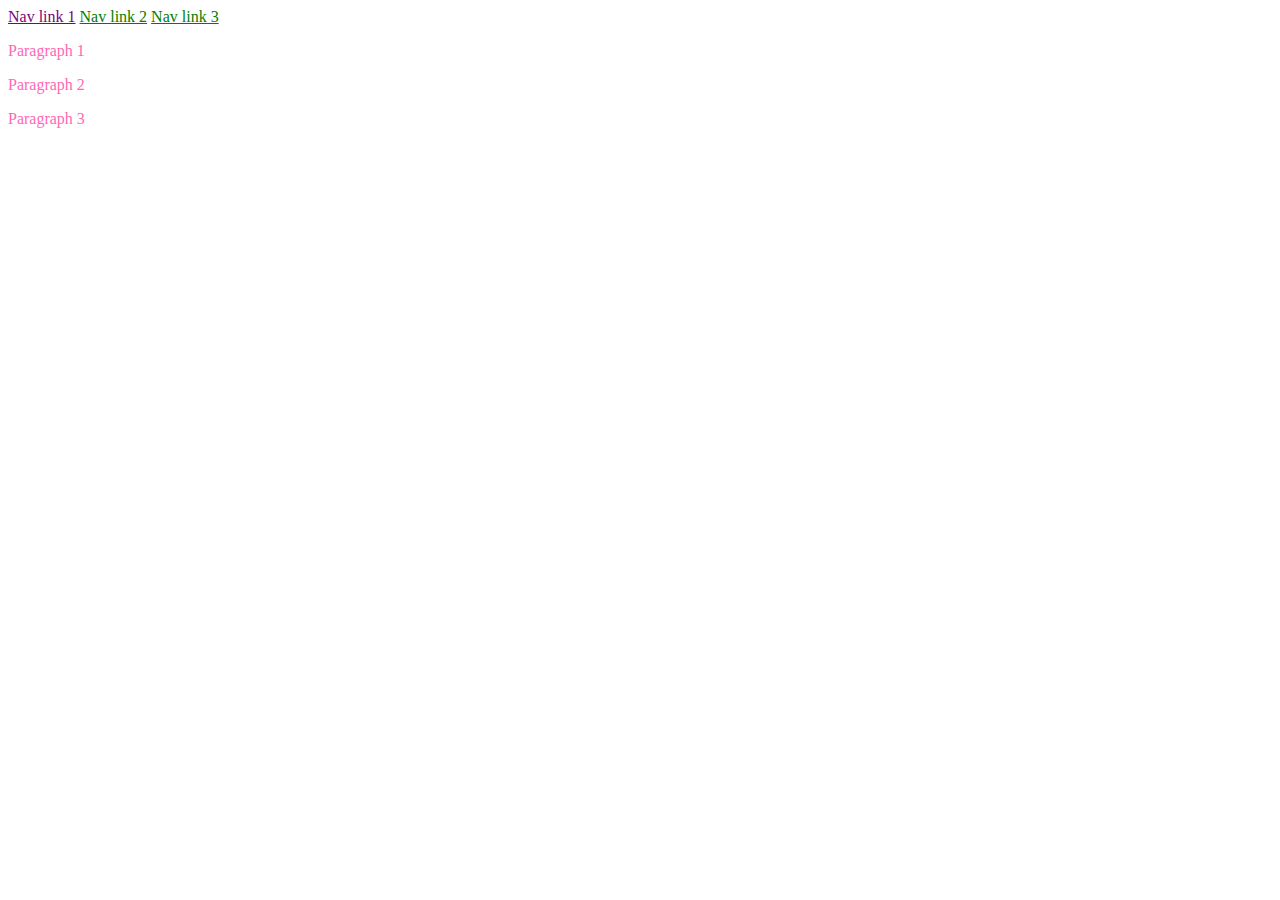
<file: css-specificity/index.html>
<!doctype html>

<html lang="en">
    <head>
        <meta charset="utf-8">
        <title>CSS Specificity</title>
        <meta name="description" content="CSS Specificity">
        <meta name="author" content="She Codes">
        <link rel="stylesheet" href="styles.css">
    </head>

    <body>

        <header>
            <nav>
                <a class="nav-link" id="link-1" href="#">Nav link 1</a>
                <a class="nav-link" href="#">Nav link 2</a>
                <a class="nav-link" href="#">Nav link 3</a>
            </nav>
        </header>

        <div>
            <p class="paragraph-link" id="paragraph-1">Paragraph 1</p>
            <p class="paragraph-link">Paragraph 2</p>
            <p class="paragraph-link">Paragraph 3</p>
        </div>

    </body>

</html>
</file>
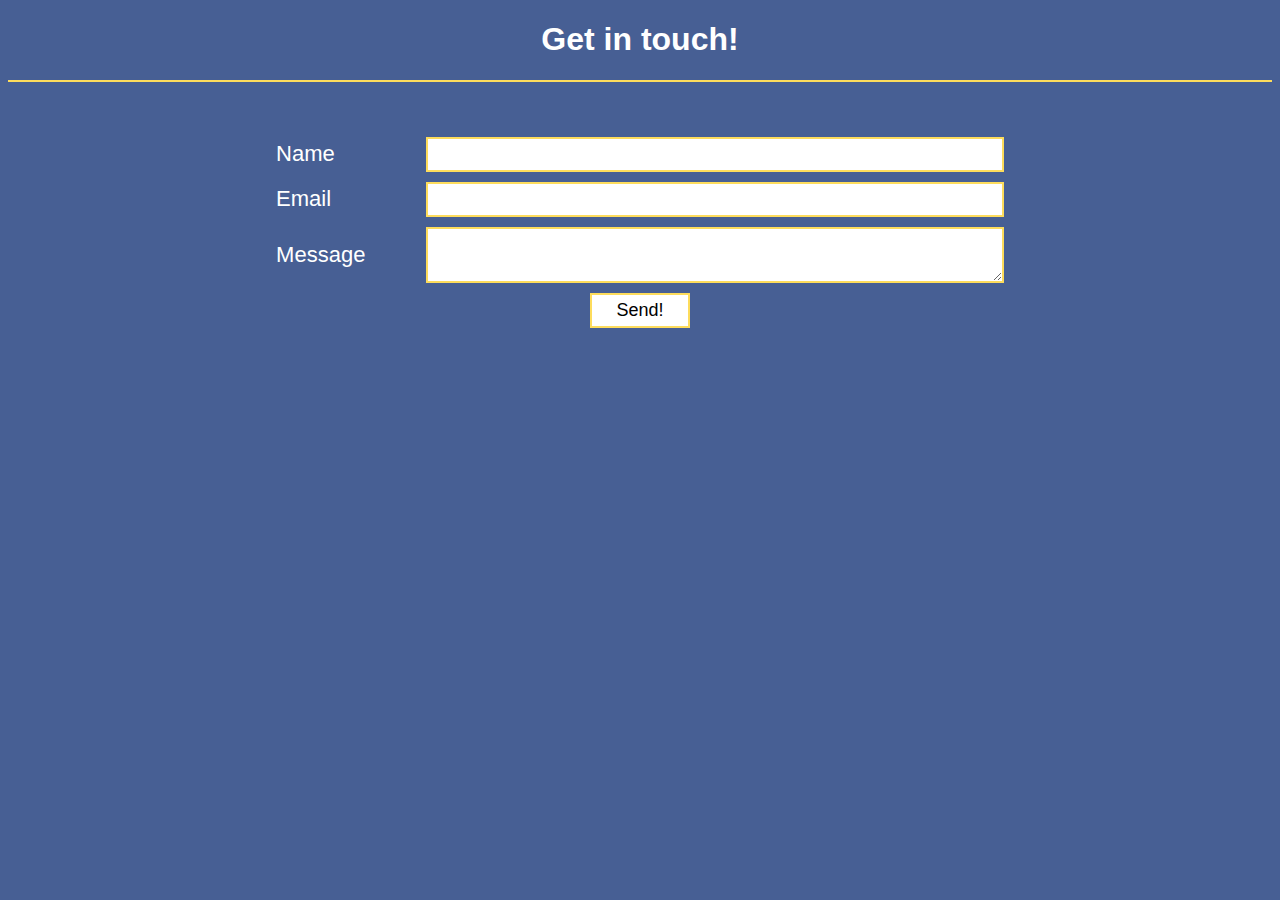
<file: forms-starter/index.html>
<!DOCTYPE html>

<html lang="en">
  <head>
    <meta charset="utf-8" />
    <meta
      name="viewport"
      content="width=device-width, initial-scale=1, shrink-to-fit=no"
    />
    <title>Introduction to Forms</title>
    <link rel="stylesheet" href="styles.css" />
  </head>

  <body>
    <header>
      <h1>Get in touch!</h1>
    </header>

    <form action="https://formspree.io/f/xgedoojd" method="post">
      <div class="form-item">
        <label for="name">Name</label>
        <input type="text" id="name" name="name" />
        <!-- id and for msut always have the same name
        label is good for accessbility to assist with validation -->
      </div>

      <div class="form-item">
        <label for="mail">Email</label>
        <input type="email" id="mail" name="email" />
      </div>

      <div class="form-item">
        <label for="message">Message</label>
        <textarea id="message" name="message"></textarea>
      </div>
      <div class="form-item">
        <button type="submit">Send!</button>
      </div>
    </form>
  </body>
</html>
</file>
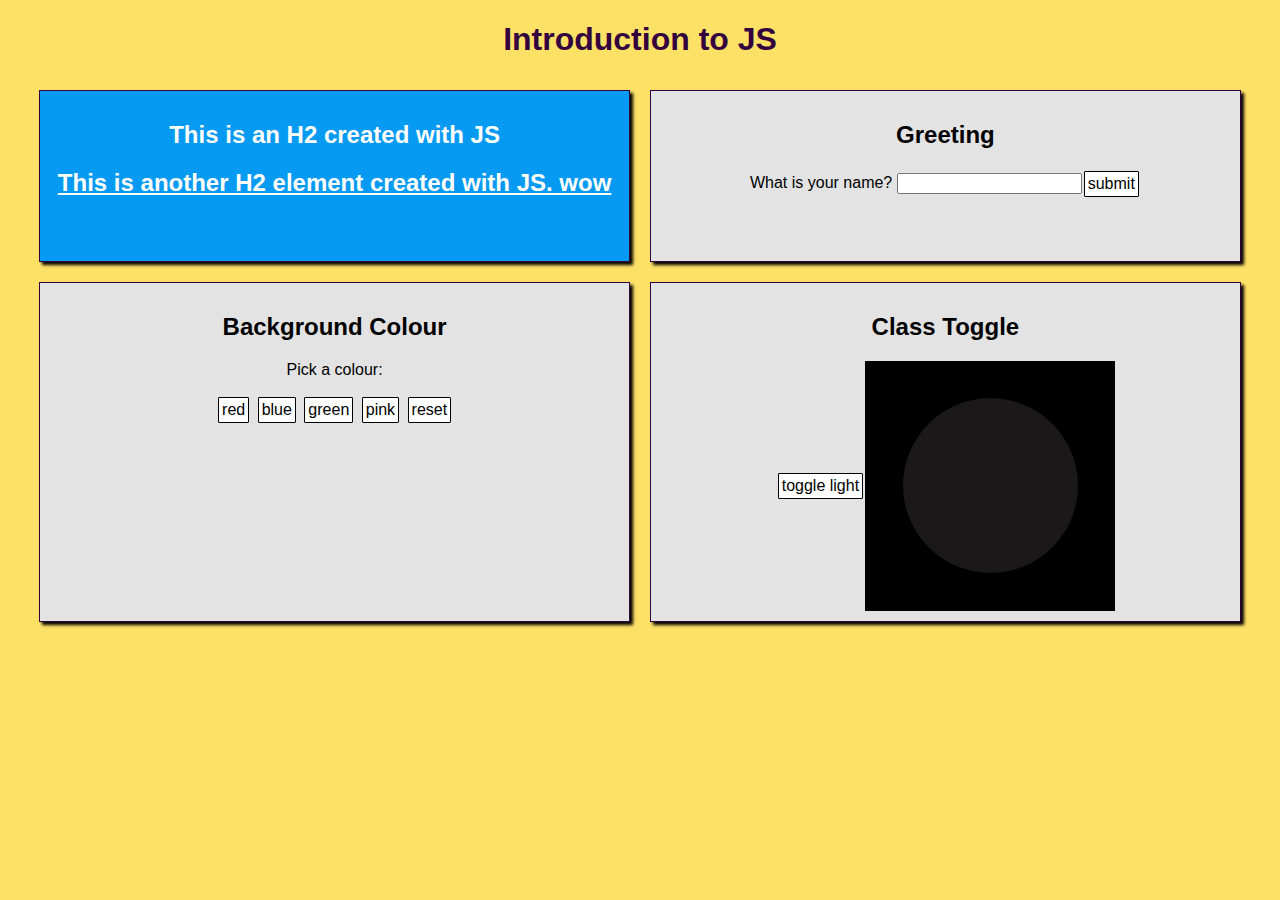
<file: intro-to-js/index.html>
<!DOCTYPE html>
<html lang="en">
  <head>
    <meta charset="utf-8" />
    <title>Introduction to JavaScript</title>
    <meta name="description" content="JavaScript Demo" />
    <meta name="author" content="She Codes" />
    <link rel="stylesheet" href="styles.css" />
  </head>

  <body>
    <header>
      <h1>Introduction to JS</h1>
    </header>

    <div id="wrapper">
      <div id="starter-div" class="component"></div>

      <div id="greeting" class="component">
        <h2>Greeting</h2>
        <form>
          <div class="form-item">
            <label for="name">What is your name?</label>
            <input type="text" id="name" name="name" />
          </div>
          <input type="button" onClick="showName()" value="submit" />
        </form>
        <p id="greeting-text"></p>
      </div>

      <div id="colour" class="component">
        <h2>Background Colour</h2>
        <p>Pick a colour:</p>
        <input type="button" onclick="changeColour('#f74850')" value="red" />
        <input type="button" onclick="changeColour('#00bfff')" value="blue" />
        <input type="button" onclick="changeColour('#32cd32')" value="green" />
        <input type="button" onclick="changeColour('#ff69b4')" value="pink" />
        <input type="button" onclick="resetColour()" value="reset" />
      </div>

      <div id="on-off" class="component">
        <h2>Class Toggle</h2>
        <div id="class-toggle-containter">
          <input
            type="button"
            onclick="toggleLightbulb()"
            value="toggle light"
          />
          <div id="toggle-wrapper">
            <div id="light"></div>
          </div>
        </div>
      </div>
    </div>
  </body>
  <script src="script.js"></script>
</html>
</file>
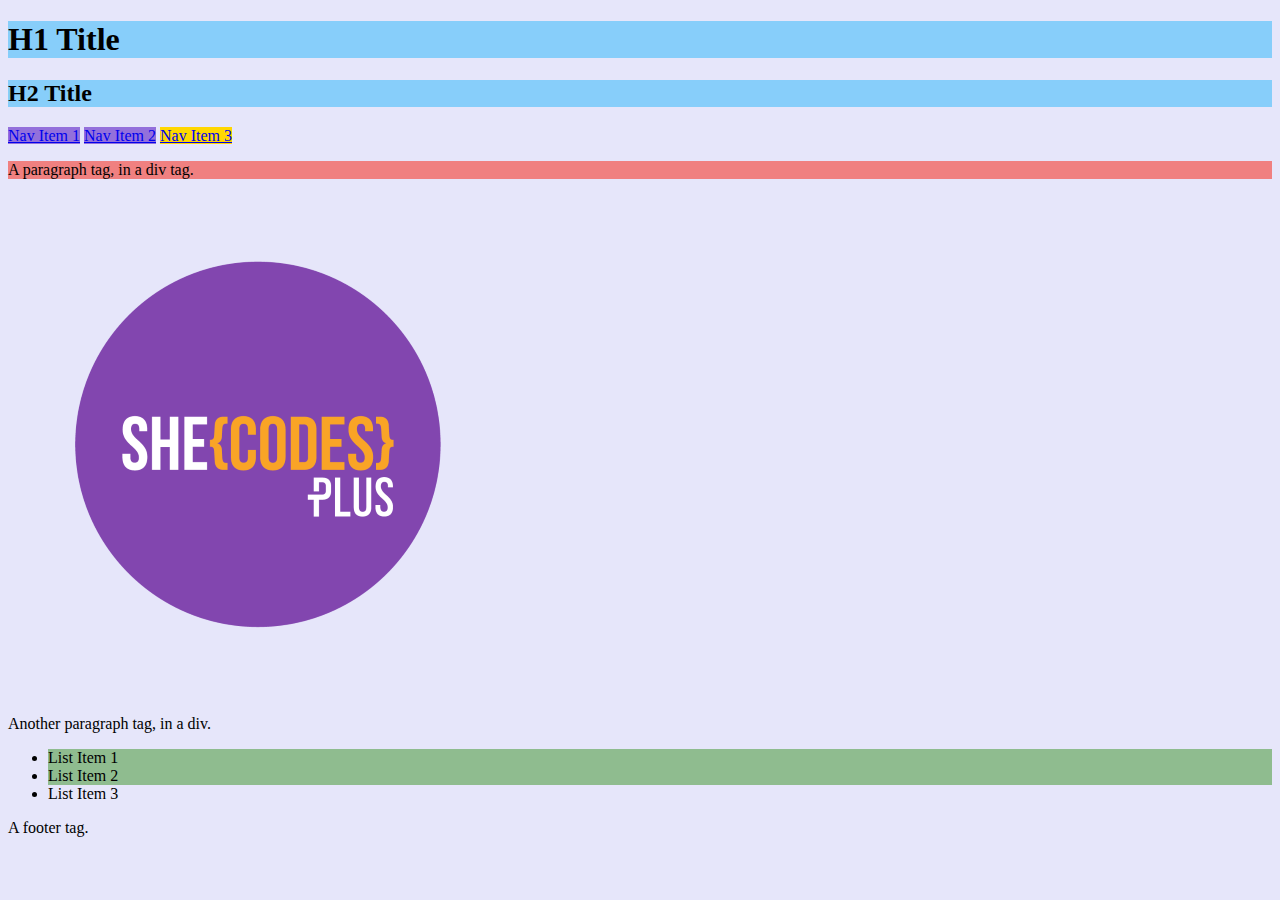
<file: introduction-to-css-selectors/index.html>
<!doctype html>

<html lang="en">
    <head>
        <meta charset="utf-8">
        <title>CSS Selectors</title>
        <meta name="description" content="CSS Selectors Playground">
        <meta name="author" content="She Codes">
        <link rel="stylesheet" href="styles.css">
    </head>
    <body>
        <header>
            <h1 class="main-heading">H1 Title</h1>
            <h2 class="main-heading">H2 Title</h2>
            <nav>
                <a class="nav-item"href="#">Nav Item 1</a>
                <a class="nav-item"href="#">Nav Item 2</a>
                <a class="nav2-item"href="#">Nav Item 3</a>
            </nav>
        </header>
        <div>
            <p id="first-paragraph">A paragraph tag, in a div tag.</p>
            <img src="logo.png" alt="She Codes Logo.">
            <p>Another paragraph tag, in a div.</p>
            <ul>
                <li class="list-item">List Item 1</li>
                <li class="list-item">List Item 2</li>
                <li>List Item 3</li>
            </ul>
        </div>
        <footer>
            A footer tag.
        </footer>
    </body>
</html>
</file>
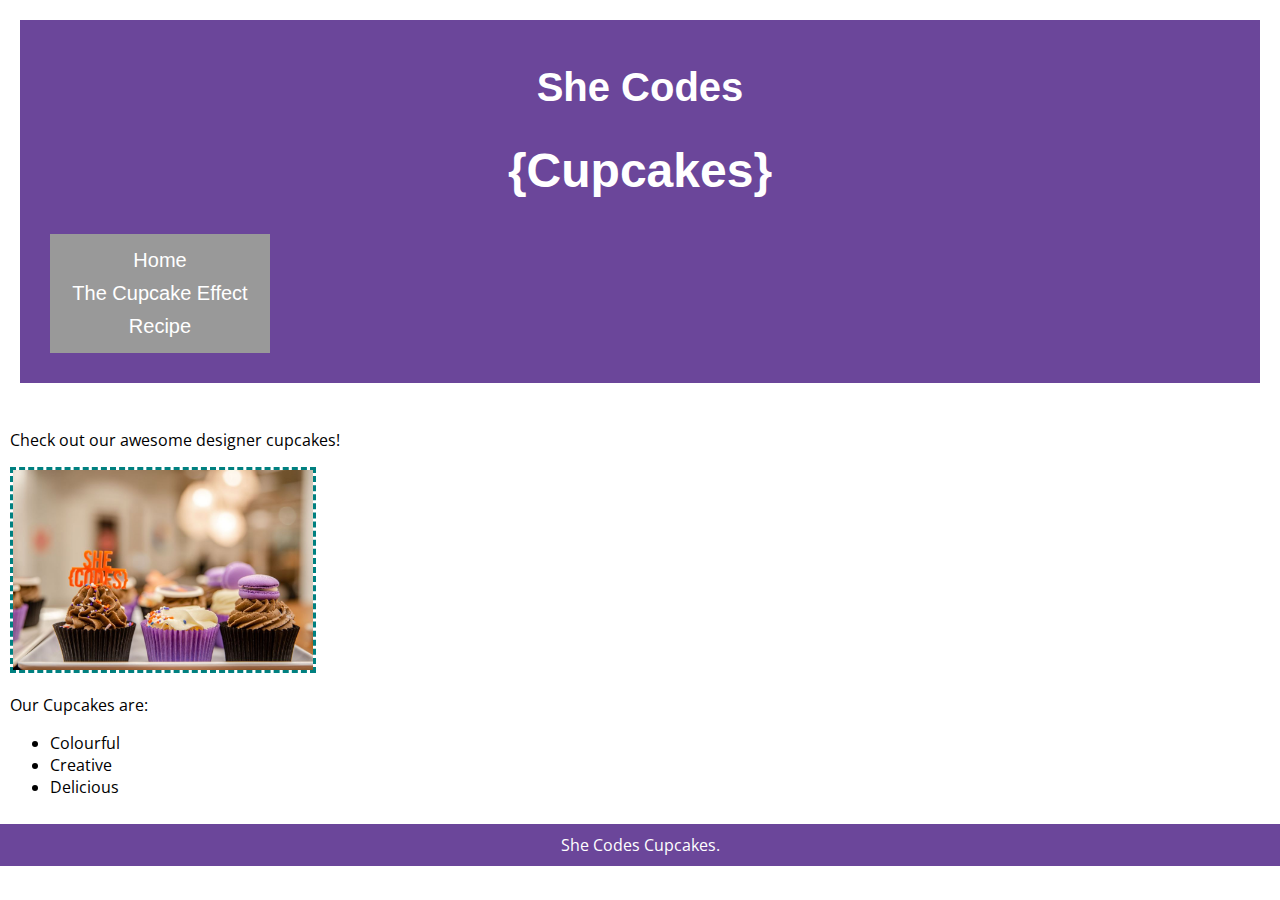
<file: introduction-to-css/index.html>
<!doctype html>

<html lang="en">
    <head>
        <meta charset="utf-8">
        <title>She Codes Cupcakes</title>
        <meta name="description" content="She Codes Cupcakes">
        <meta name="author" content="She Codes">
        <link rel="stylesheet" href="styles.css">
    </head>
    <body>
        <header>
            <h1>She Codes</h1>
            <h2>{Cupcakes}</h2>
            <nav>
                <a href="index.html">Home</a>
                <a href="cupcake-effect.html">The Cupcake Effect</a>
                <a href="recipe.html">Recipe</a>
            </nav>
        </header>
        <div>
            <p>Check out our awesome designer cupcakes!</p>
            <img id="img_home"src="images/cupcake-1.jpg" alt="She Codes Cupcakes.">
            <p>Our Cupcakes are:</p>
            <ul>
                <li>Colourful</li>
                <li>Creative</li>
                <li>Delicious</li>
            </ul>
        </div>
        <footer>
            She Codes Cupcakes.
        </footer>
    </body>
</html>
</file>
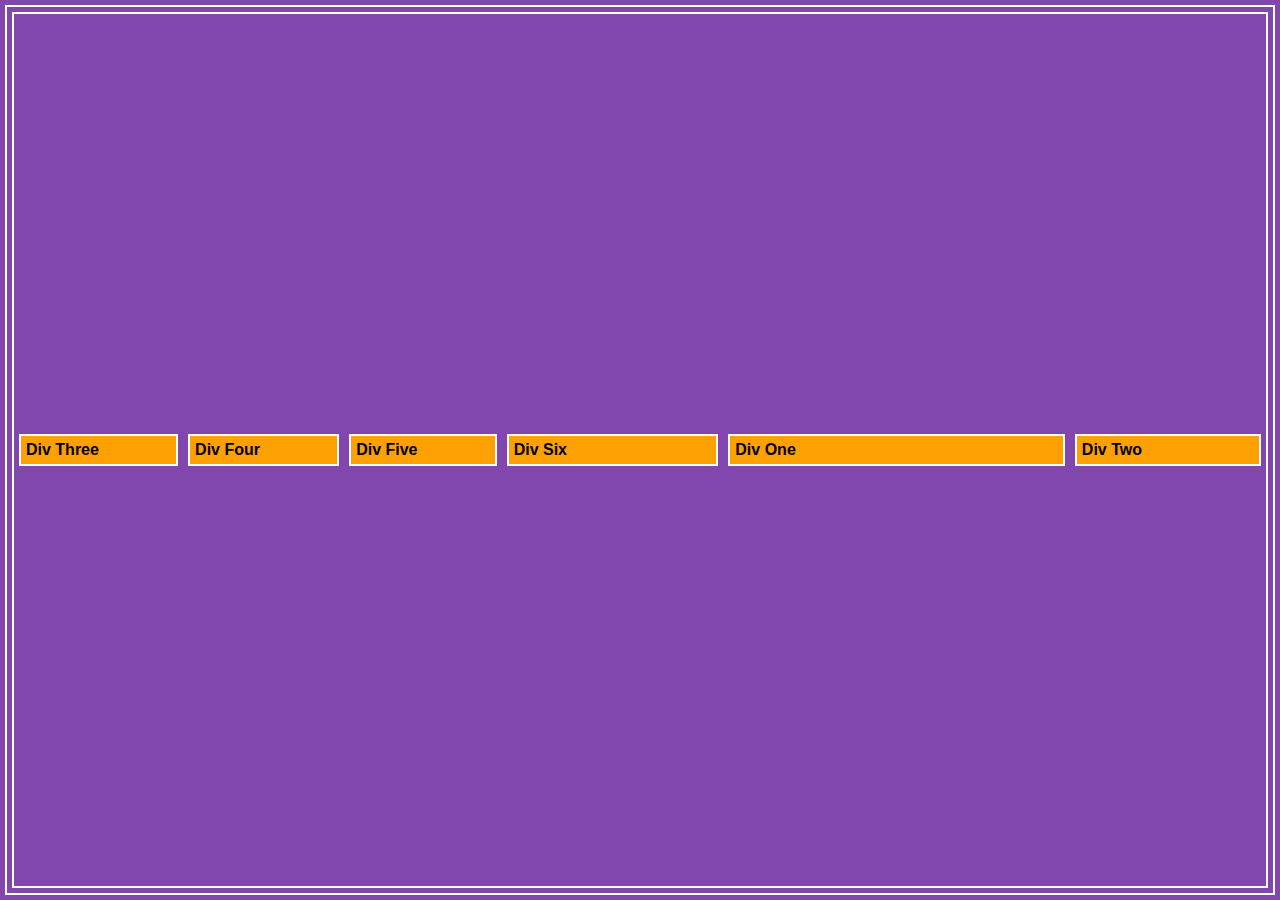
<file: introduction-to-flexbox/index.html>
<!doctype html>

<html lang="en">
    <head>
        <meta charset="utf-8">
        <meta name="viewport" content="width=device-width, initial-scale=1, shrink-to-fit=no">
        <title>Introduction to Flexbox</title>
        <link rel="stylesheet" href="styles.css">
    </head>

    <body>
        <div class="demo-div" id="div-1">Div One</div>
        <div class="demo-div" id="div-2">Div Two</div>
        <div class="demo-div" id="div-3">Div Three</div>
        <div class="demo-div" id="div-4">Div Four</div>
        <div class="demo-div" id="div-5">Div Five</div>
        <div class="demo-div" id="div-6">Div Six</div>
    </body>
</html>
</file>
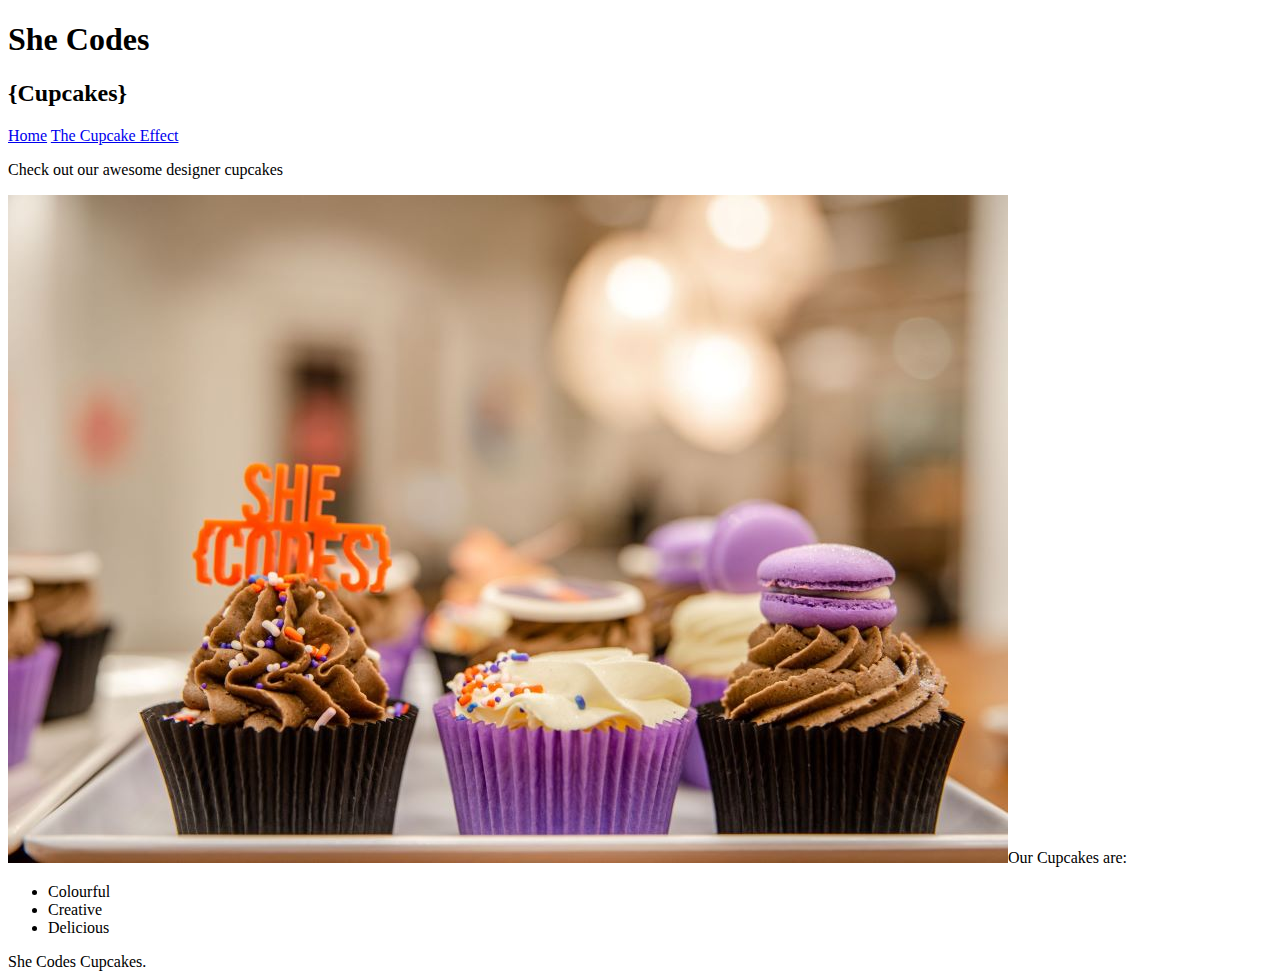
<file: introduction-to-html/index.html>
<!doctype html>
<html lang="en">
    <head>
        <meta charaset="uft-8">
        <title>She Codes Cupcakes</title>
        <meta name="description" content="She Codes Cupcakes">
        <meta name="author" content="she Codes">
        <!-- <link rel="stylesheet" href="styles.css"> -->
    </head>

    <body>
        <!-- This is my body -->
        <header>
            <!-- headers/titles  -->
            <h1>She Codes</h1>
            <h2>{Cupcakes}</h2>
            <nav>
                <!-- links -->
                <a href="index.html">Home</a>
                <a href="cupcake-effect.html">The Cupcake Effect</a>
            </nav>
        </header>
<!-- div is a container that holds contents which can be used elsewhere -->
<!-- used to style multiple things in one big group -->
        <div> 
           <!-- adding words  -->
           <p>Check out our awesome designer cupcakes</p>
           <!-- image source lives in the same location and find it. Alt is if it doesn't load it will give the text -->
           <img src="images/cupcake-1.jpg" alt="She Codes Cupcakes."
           <p>Our Cupcakes are:</p>
           <!-- unordered list -ul and ordered list -ol -->
           <ul>
               <li>Colourful</li>
               <li>Creative</li>
               <li>Delicious</li>
           </ul>
        </div>
        <footer>
            She Codes Cupcakes.
        </footer>
    </body>
</html>
</file>
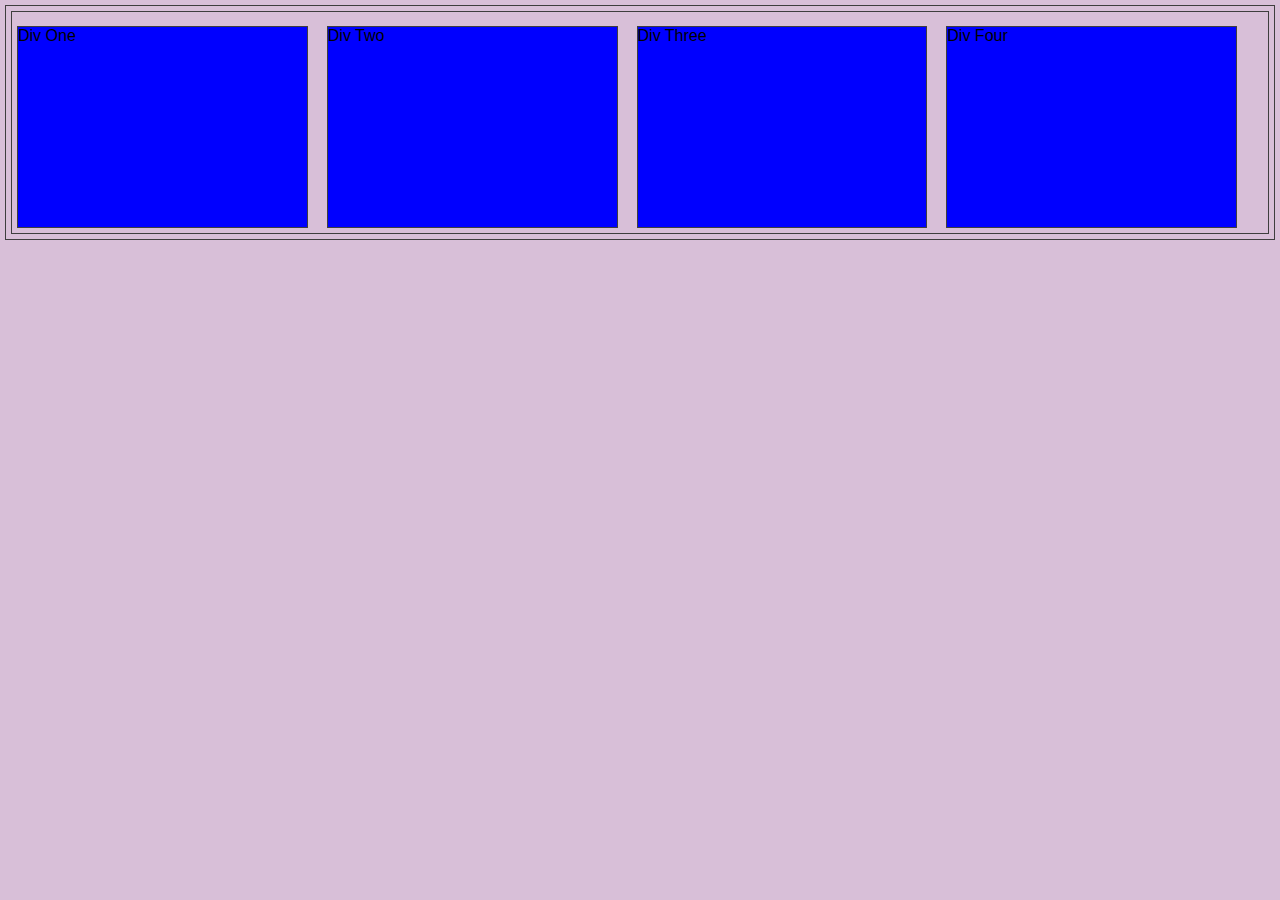
<file: introduction-to-media-queries/index.html>
<!doctype html>

<html lang="en">
    <head>
        <meta charset="utf-8">
        <meta name="viewport" content="width=device-width, initial-scale=1.0">
        <title>Media Queries</title>
        <link rel="stylesheet" href="styles.css">
    </head>

    <body>
        <div id="div-1">Div One</div>
        <div id="div-2">Div Two</div>
        <div id="div-3">Div Three</div>
        <div id="div-4">Div Four</div>
    </body>
</html>
</file>
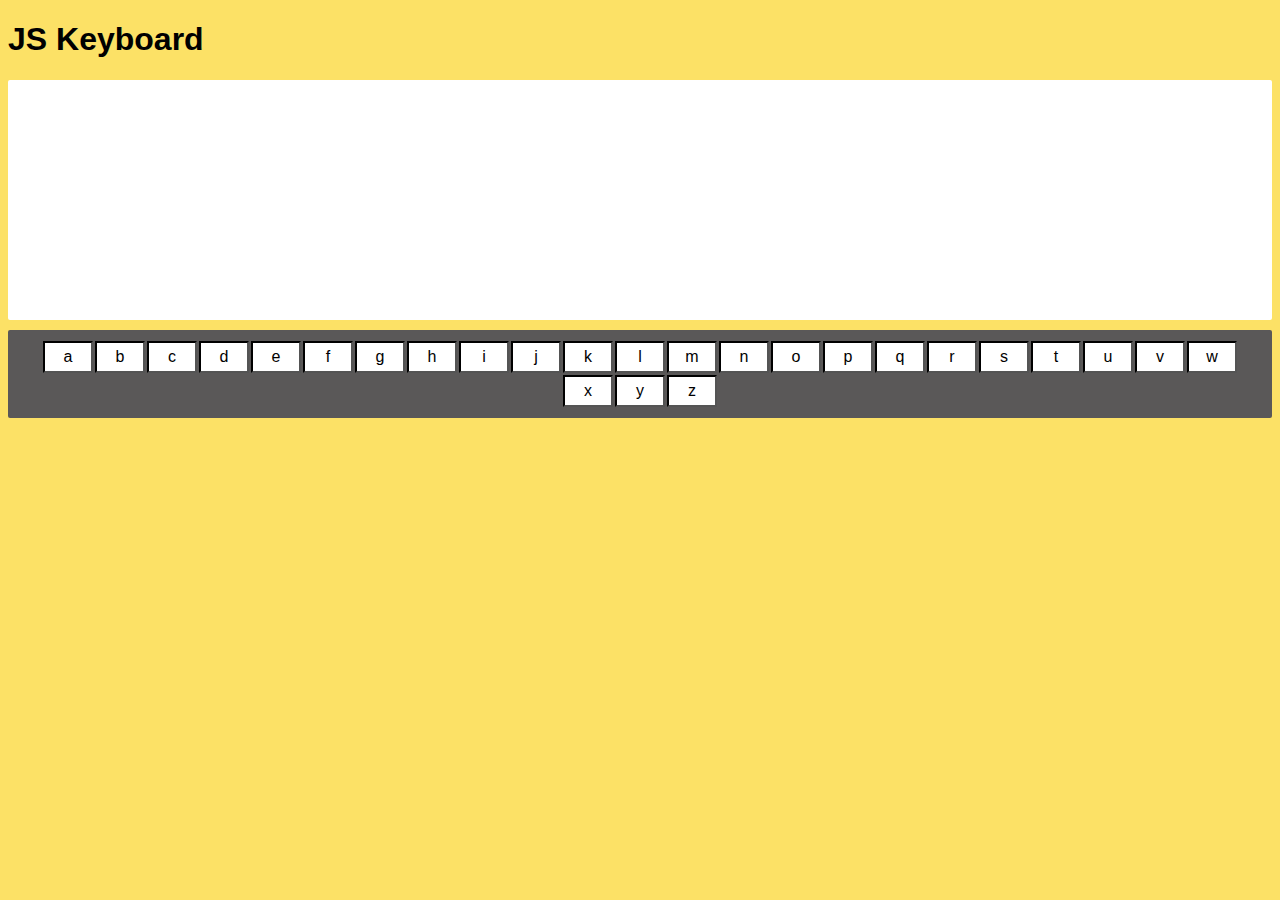
<file: keyboard/index.html>
<!DOCTYPE html>
<html lang="en">
    <head>
        <meta charset="utf-8">
        <title>JS Keyboard</title>
        <meta name="description" content="JavaScript Demo">
        <meta name="author" content="She Codes">
        <link rel="stylesheet" href="styles.css">
    </head>
    
    <body>
        <header>
            <h1>JS Keyboard</h1>
        </header>

        <div id="keyboard-wrapper">
            <div id="output">
                <p id="output-text">
                </p>
            </div>
            <div id="keyboard"></div>
        </div>

        <script src="script.js"></script>
    </body>
</html>
</file>
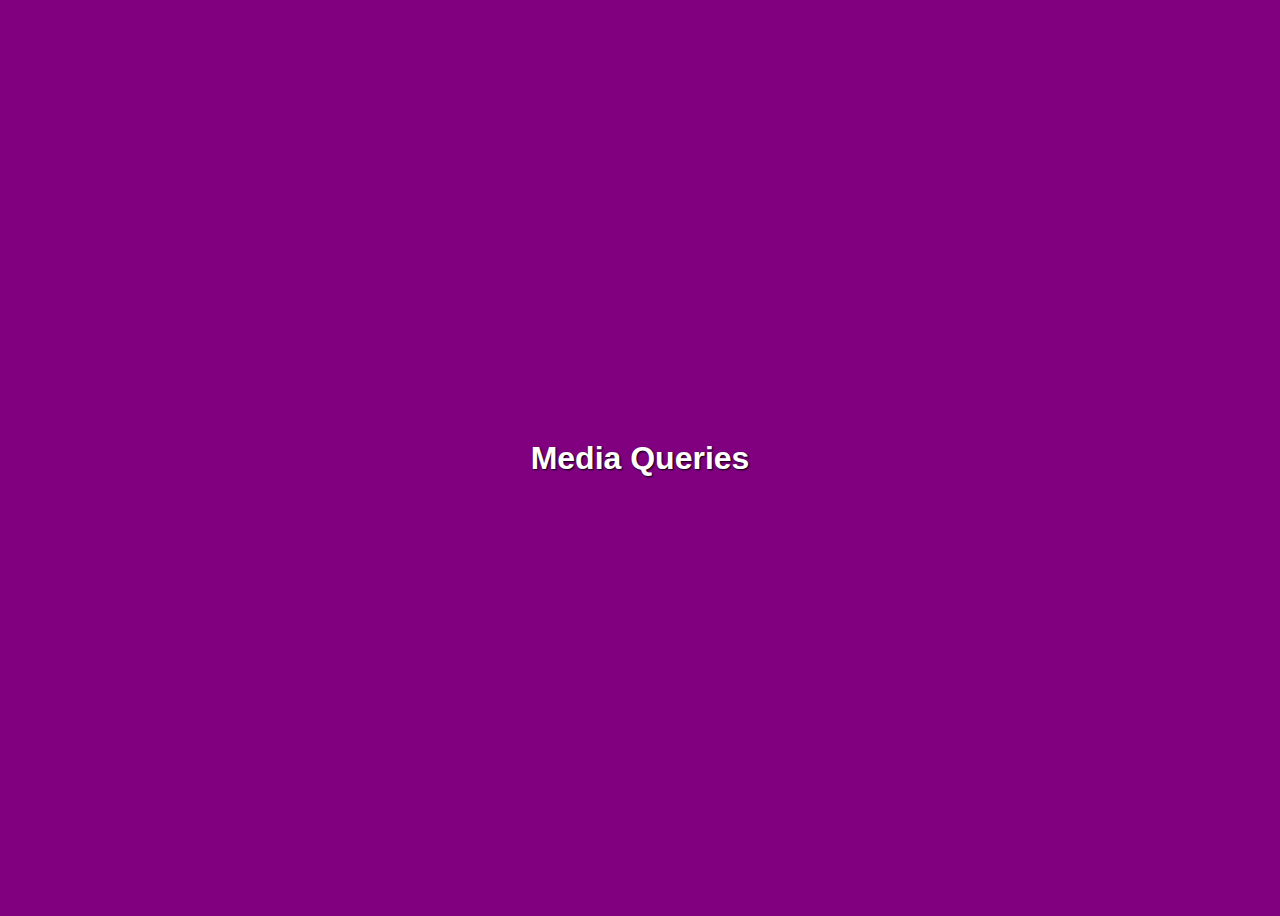
<file: media-queries-demo/index.html>
<!doctype html>

<html lang="en">
    <head>
        <meta charset="utf-8">
        <meta name="viewport" content="width=device-width, initial-scale=1.0">
        <title>Media Queries</title>
        <link rel="stylesheet" href="styles.css">
    </head>

    <body>

        <h1>Media Queries</h1>

    </body>
</html>
</file>
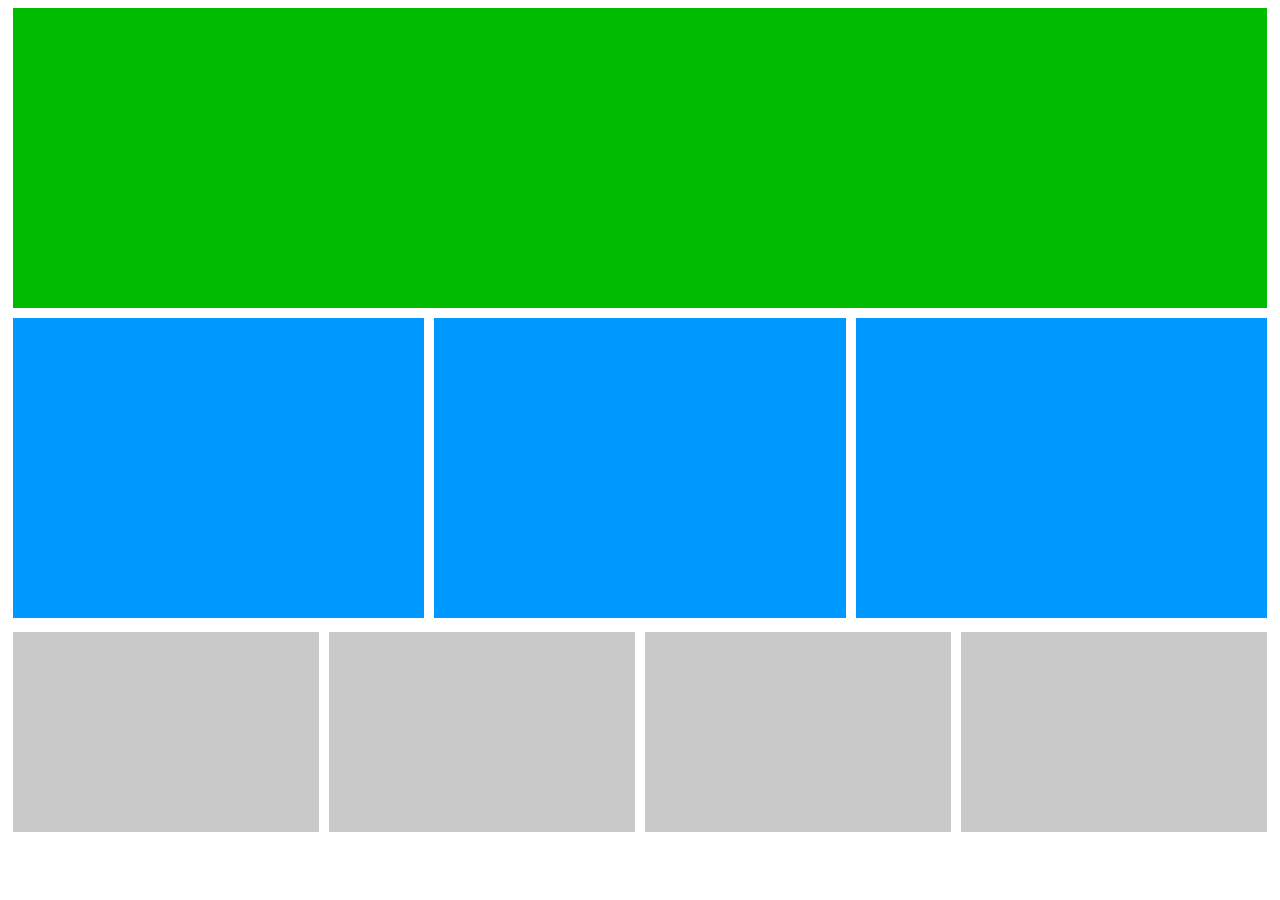
<file: media-queries-exercise-1/index.html>
<!DOCTYPE html>

<html lang="en">
    <head>
        <meta charset="utf-8" />
        <meta name="viewport" content="width=device-width, initial-scale=1.0" />
        <title>Media Queries</title>
        <link rel="stylesheet" href="styles.css" />
    </head>

    <body>
        <main>
            <div class="green-box box"></div>
            <div id="blue-section">
                <div class="blue-box box"></div><div class="blue-box box"></div><div class="blue-box box"></div>
            </div>
            <div id="grey-section">
                <div class="grey-box box"></div><div class="grey-box box"></div><div class="grey-box box"></div><div class="grey-box box"></div>
            </div>
        </main>
    </body>
</html>
</file>
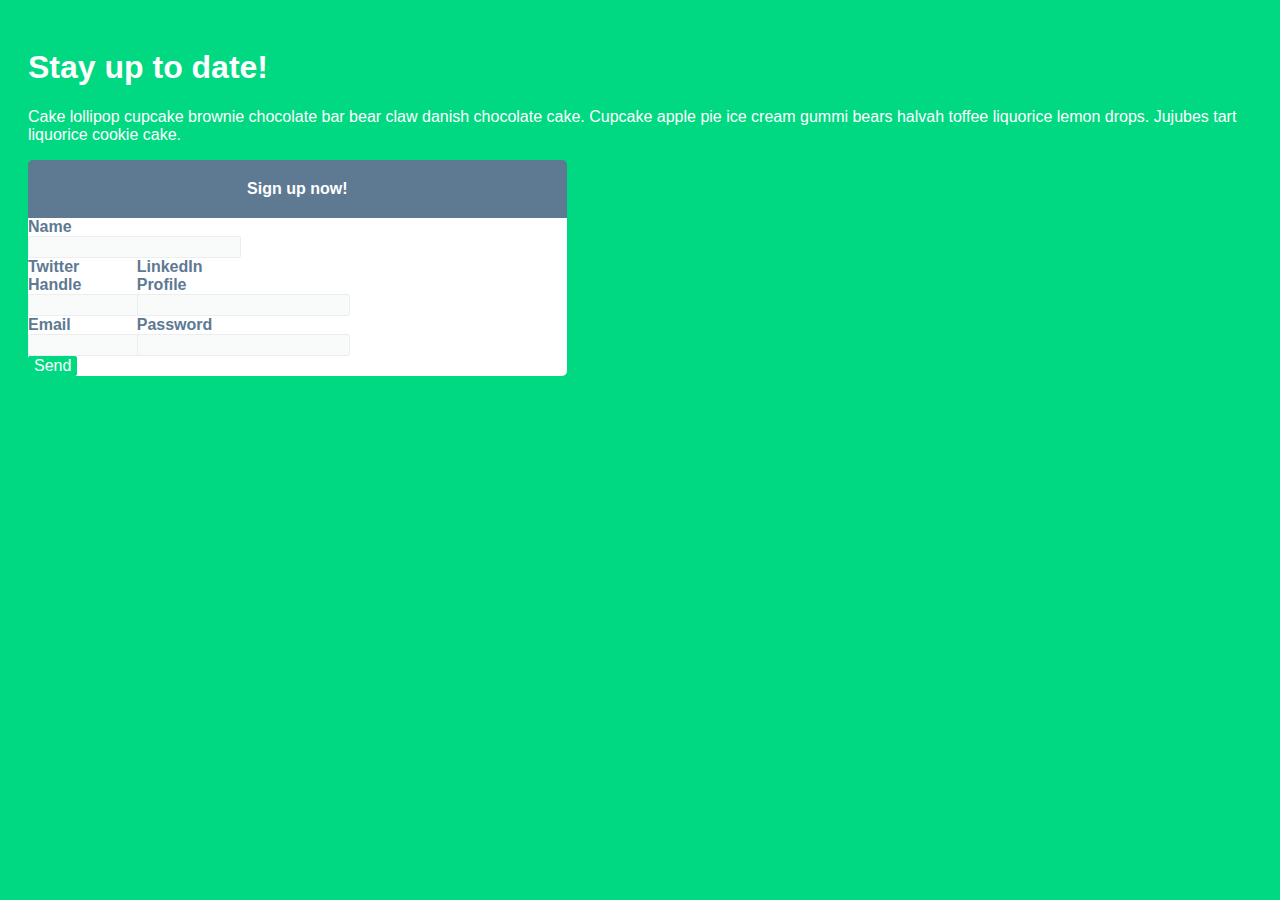
<file: media-queries-exercise-2/index.html>
<!DOCTYPE html>

<html lang="en">
    <head>
        <meta charset="utf-8" />
        <meta name="viewport" content="width=device-width, initial-scale=1.0" />
        <title>Media Queries</title>
        <link rel="stylesheet" href="styles.css" />
    </head>

    <body>
        <main>
            <header>
                <h1>Stay up to date!</h1>
                <p>
                    Cake lollipop cupcake brownie chocolate bar bear claw danish
                    chocolate cake. Cupcake apple pie ice cream gummi bears
                    halvah toffee liquorice lemon drops. Jujubes tart liquorice
                    cookie cake.
                </p>
            </header>
            <div id="form-wrapper">
                <h2>Sign up now!</h2>
                <form action="" method="">
                    <div class="form-item">
                        <label for="name">Name</label>
                        <input type="text" id="name" name="name" />
                    </div>
                    <div class="row">
                        <div class="form-item">
                            <label for="twitter">Twitter Handle</label>
                            <input type="text" id="twitter" name="twitter" />
                        </div>
                        <div class="form-item">
                            <label for="linkedin">LinkedIn Profile</label>
                            <input type="text" id="linkedin" name="linkedin" />
                        </div>
                    </div>
                    <div class="row">
                        <div class="form-item">
                            <label for="mail">Email</label>
                            <input type="email" id="mail" name="email" />
                        </div>
                        <div class="form-item">
                            <label for="message">Password</label>
                            <input
                                type="password"
                                id="message"
                                name="message"
                            />
                        </div>
                    </div>
                    <div class="form-item">
                        <button type="submit">Send</button>
                    </div>
                </form>
            </div>
        </main>
    </body>
</html>
</file>
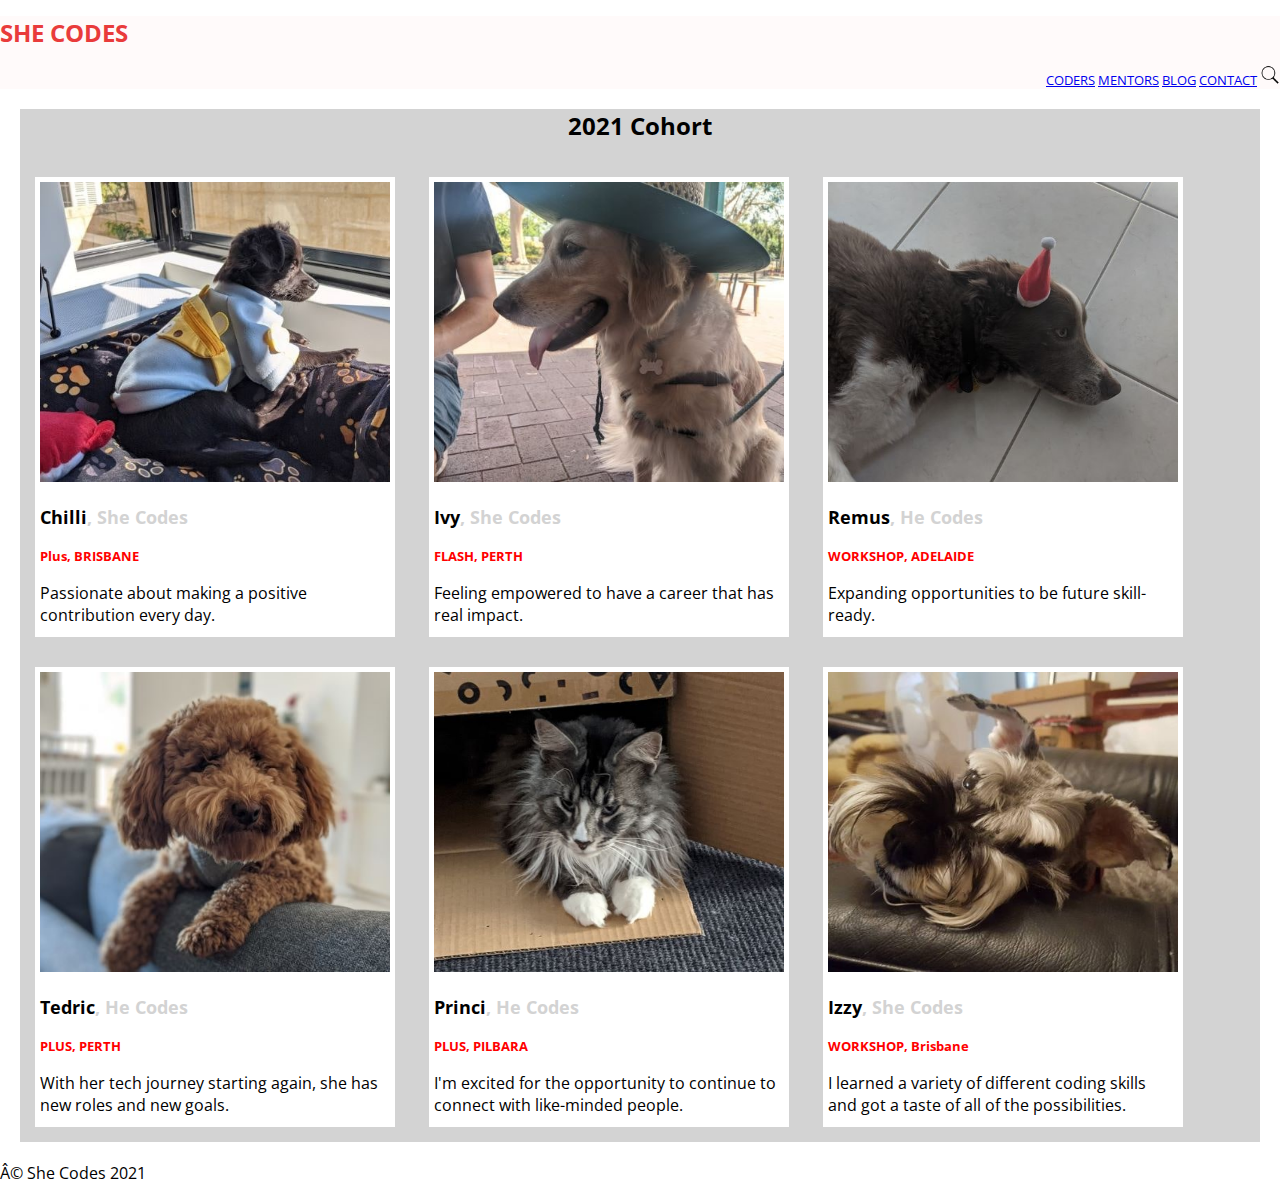
<file: she-codes-cohort/index.html>
<!DOCTYPE html>
<html lang="en">
  <head>
    <meta charset="=uft-8" />
    <title>SHE CODES</title>
    <meta name="description" content="about She Code" />
    <meta name="author" content="She Codes" />
    <link rel="stylesheet" href="styles.css" />
  </head>

  <boddy>
    <header>
      <div>
        <h1>SHE CODES</h1>
      </div>
      <nav>
        <a href="coders.html">CODERS</a>
        <a href="mentors.html">MENTORS</a>
        <a href="blog.html">BLOG</a>
        <a href="contact.html">CONTACT</a>
        <img class="img-search" src="images/search.png" alt="search bar." />
      </nav>
    </header>

    <main class="div-bg">
      <div>
        <h2>2021 Cohort</h2>
      </div>

      <div class="img-bg">
        <img src="images/chilli.jpg" alt="Chilli" />
        <h3>Chilli<span class="she-he-codes">, She Codes </span></h3>
        <h4>Plus, BRISBANE</h4>
        <p>Passionate about making a positive contribution every day.</p>
      </div>

      <div class="img-bg">
        <img src="images/ivy.jpg" alt="Ivy" />
        <h3>Ivy<span class="she-he-codes">, She Codes </span></h3>
        <h4>FLASH, PERTH</h4>
        <p>Feeling empowered to have a career that has real impact.</p>
      </div>

      <div class="img-bg">
        <img src="images/remus.jpg" alt="Remus" />
        <h3>Remus<span class="she-he-codes">, He Codes </span></h3>
        <h4>WORKSHOP, ADELAIDE</h4>
        <p>Expanding opportunities to be future skill-ready.</p>
      </div>

      <div class="img-bg">
        <img src="images/tedric.jpg" alt="Tedric" />
        <h3>Tedric<span class="she-he-codes">, He Codes </span></h3>
        <h4>PLUS, PERTH</h4>
        <p>
          With her tech journey starting again, she has new roles and new goals.
        </p>
      </div>

      <div class="img-bg">
        <img src="images/princi.jpg" alt="Princi" />
        <h3>Princi<span class="she-he-codes">, He Codes </span></h3>
        <h4>PLUS, PILBARA</h4>
        <p>
          I'm excited for the opportunity to continue to connect with
          like-minded people.
        </p>
      </div>

      <div class="img-bg">
        <img src="images/izzy.jpg" alt="Izzy" />
        <h3>Izzy<span class="she-he-codes">, She Codes </span></h3>
        <h4>WORKSHOP, Brisbane</h4>
        <p>
          I learned a variety of different coding skills and got a taste of all
          of the possibilities.
        </p>
      </div>
    </main>

    <footer>© She Codes 2021</footer>
  </boddy>
</html>
</file>
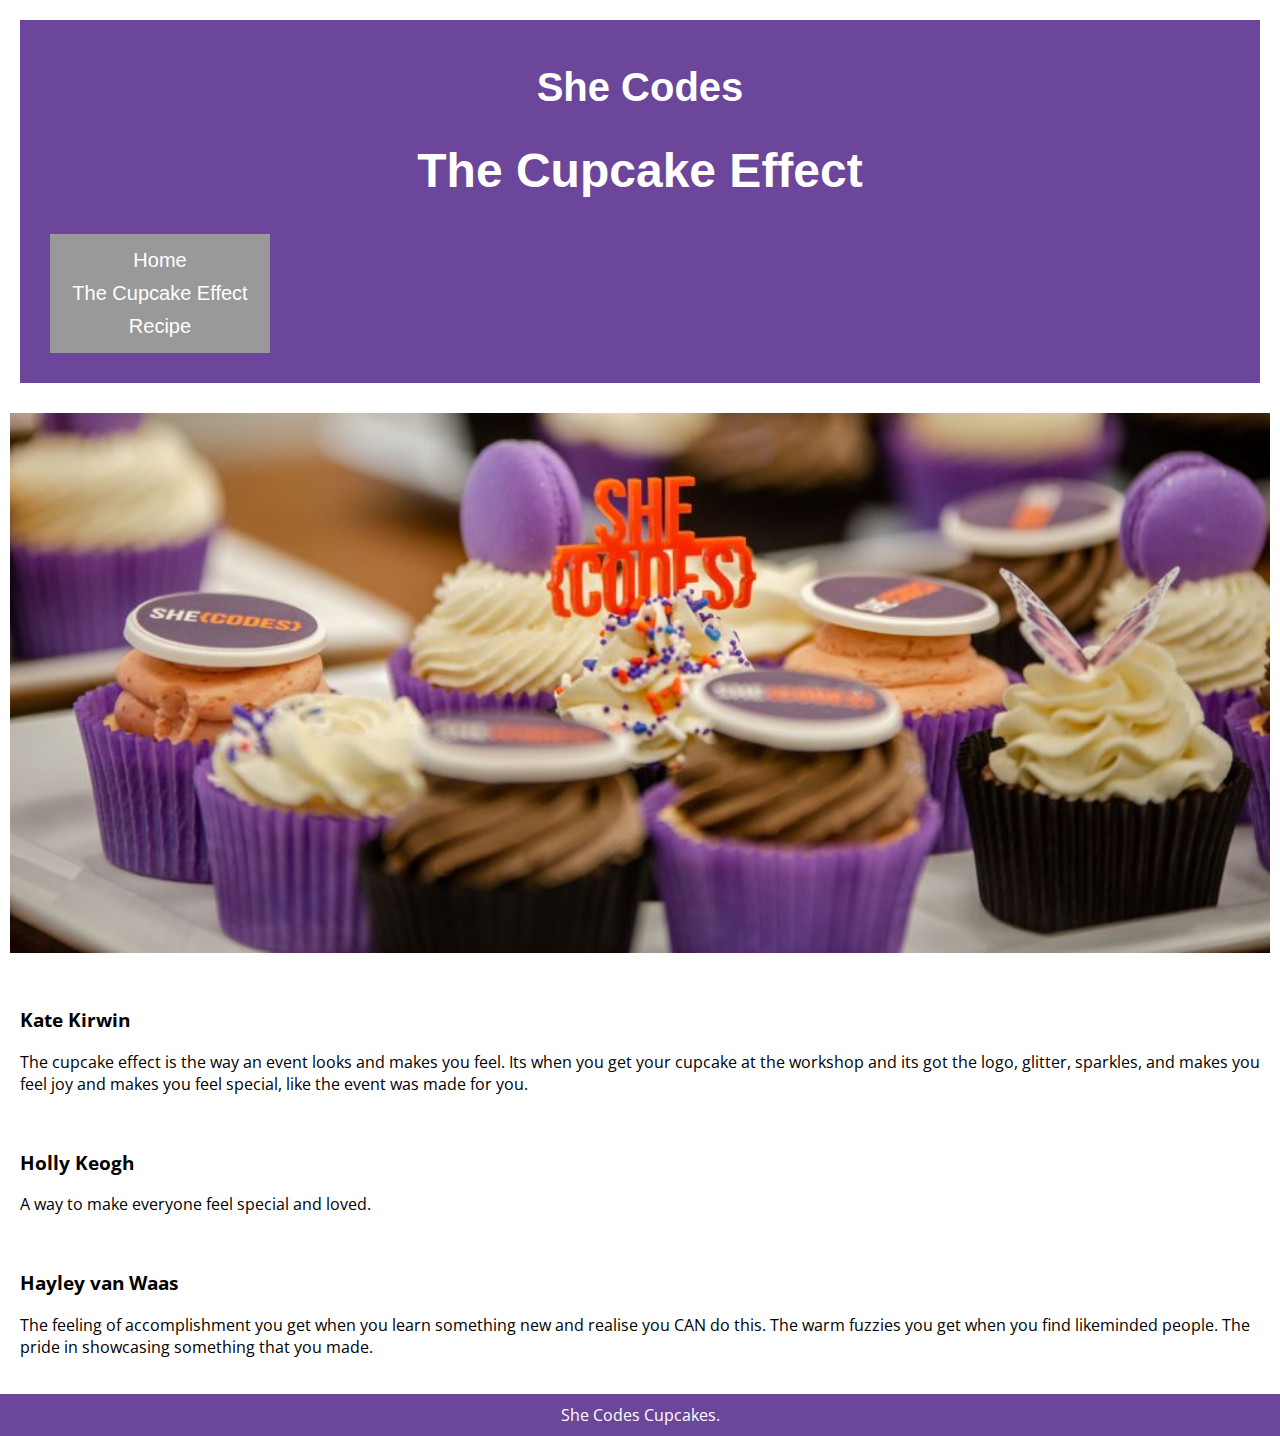
<file: introduction-to-css/cupcake-effect.html>
<!doctype html>

<html lang="en">
    <head>
        <meta charset="utf-8">
        <title>She Codes Cupcakes</title>
        <meta name="description" content="She Codes Cupcakes">
        <meta name="author" content="She Codes">
        <link rel="stylesheet" href="styles.css">
    </head>

    <body>

        <header>
            <h1>She Codes</h1>
            <h2>The Cupcake Effect</h2>
            <nav>
                <a href="index.html">Home</a>
                <a href="cupcake-effect.html">The Cupcake Effect</a>
                <a href="recipe.html">Recipe</a>
            </nav>
        </header>

        <div>            
            <img src="images/cupcake-2.jpg" alt="She Codes branded Cupcakes.">
        </div>

        <div>
            <div>
                <h3>Kate Kirwin</h3>
                <p>
                    The cupcake effect is the way an event looks and makes you feel.
                    Its when you get your cupcake at the workshop and its got the logo,
                    glitter, sparkles, and makes you feel joy and makes you feel special,
                    like the event was made for you.
                </p>
            </div>
            <div>
                <h3>Holly Keogh</h3>
                <p>A way to make everyone feel special and loved.</p>
            </div>
            <div>
                <h3>Hayley van Waas</h3>
                <p>The feeling of accomplishment you get when you learn something new
                    and realise you CAN do this. The warm fuzzies you get when you find likeminded
                    people. The pride in showcasing something that you made.
                </p>
            </div>
        </div>

        <footer>
            She Codes Cupcakes.
        </footer>

    </body>

</html>
</file>
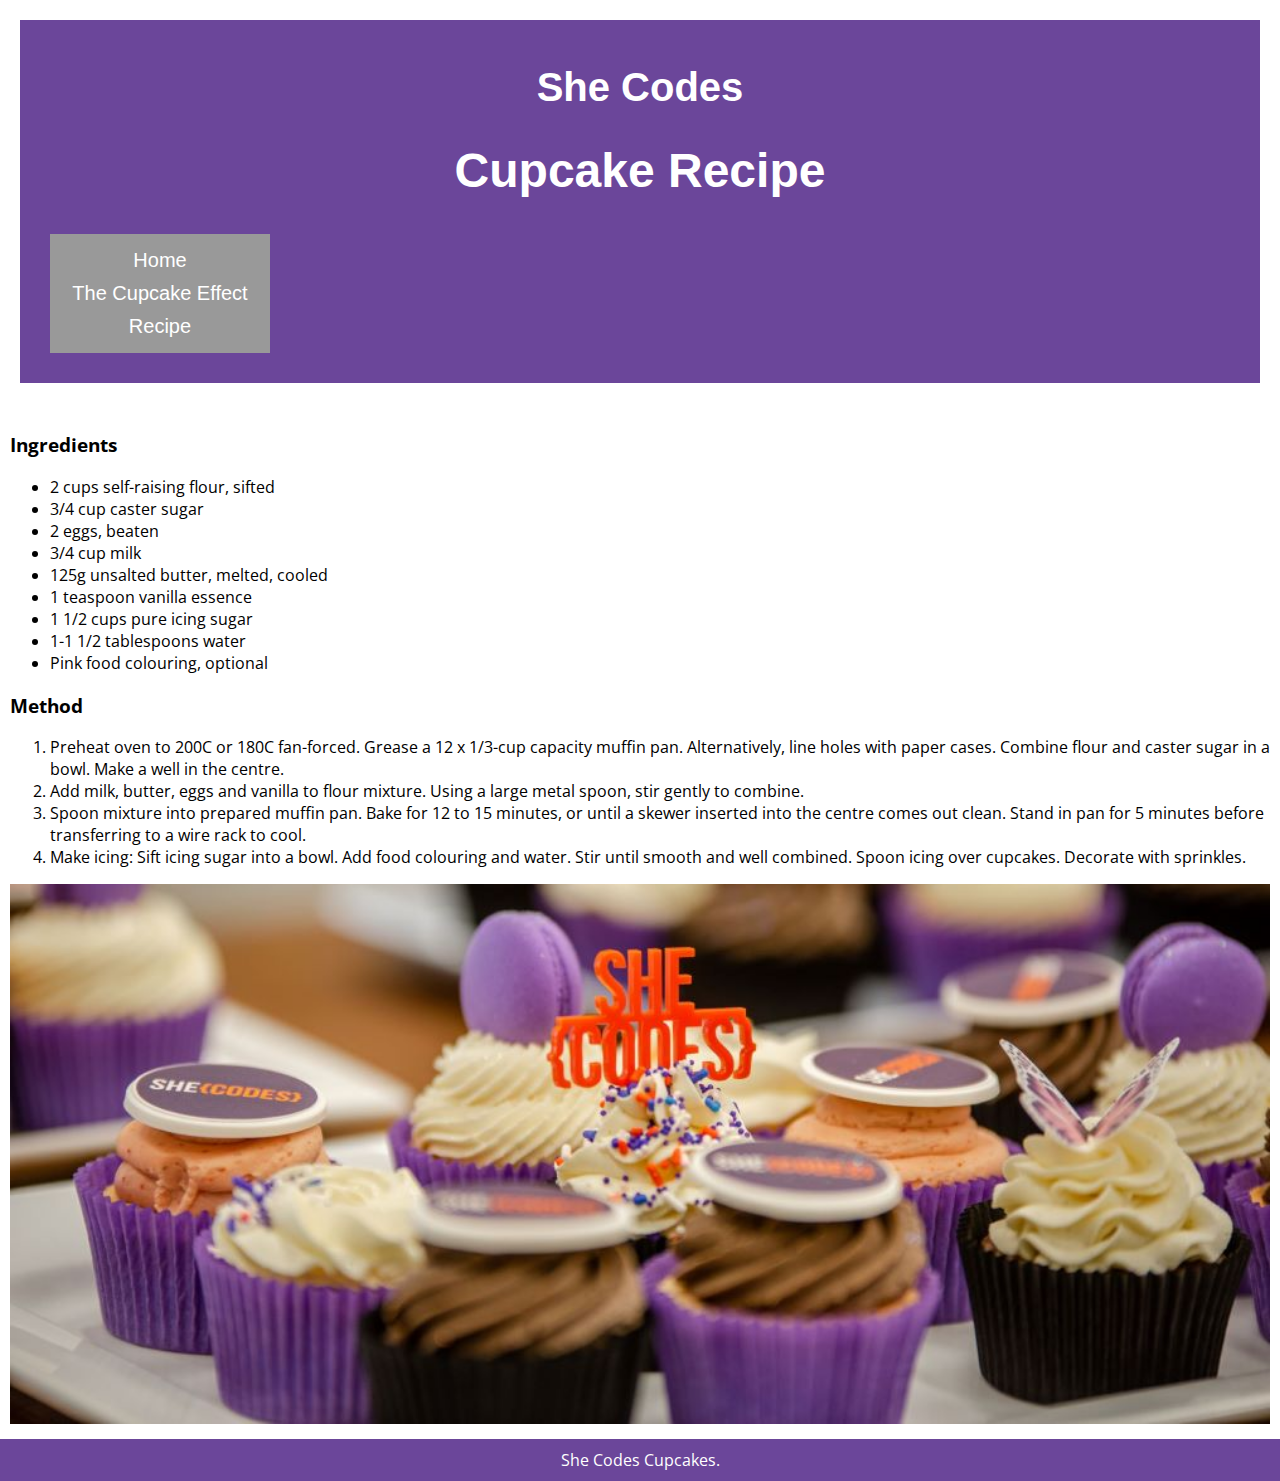
<file: introduction-to-css/recipe.html>
<!doctype html>

<html lang="en">
    <head>
        <meta charset="utf-8">
        <title>She Codes Cupcakes</title>
        <meta name="description" content="She Codes Cupcakes">
        <meta name="author" content="She Codes">
        <link rel="stylesheet" href="styles.css">
    </head>
    <body>
        <header>
            <h1>She Codes</h1>
            <h2>Cupcake Recipe</h2>
            <nav>
                <a href="index.html">Home</a>
                <a href="cupcake-effect.html">The Cupcake Effect</a>
                <a href="recipe.html">Recipe</a>
            </nav>
        </header>
        <div>
            <h3>Ingredients</h3>
            <ul>
                <li>2 cups self-raising flour, sifted</li>
                <li>3/4 cup caster sugar</li>
                <li>2 eggs, beaten</li>
                <li>3/4 cup milk</li>
                <li>125g unsalted butter, melted, cooled</li>
                <li>1 teaspoon vanilla essence</li>
                <li>1 1/2 cups pure icing sugar</li>
                <li>1-1 1/2 tablespoons water</li>
                <li>Pink food colouring, optional</li>
            </ul>
            <h3>Method</h3>
            <ol>
                <li>Preheat oven to 200C or 180C fan-forced.
                    Grease a 12 x 1/3-cup capacity muffin pan.
                    Alternatively, line holes with paper cases.
                    Combine flour and caster sugar in a bowl.
                    Make a well in the centre.</li>
                <li>Add milk, butter, eggs and vanilla to flour mixture.
                    Using a large metal spoon, stir gently to combine.</li>
                <li>Spoon mixture into prepared muffin pan. Bake for 12 to 15 minutes,
                    or until a skewer inserted into the centre comes out clean.
                    Stand in pan for 5 minutes before transferring to a wire rack to
                    cool.</li>
                <li>Make icing: Sift icing sugar into a bowl.
                    Add food colouring and water.
                    Stir until smooth and well combined.
                    Spoon icing over cupcakes.
                    Decorate with sprinkles.
                </li>
            </ol>
            <img src="images/cupcake-2.jpg" alt="She Codes branded Cupcakes.">
        </div>
        <footer>
            She Codes Cupcakes.
        </footer>
    </body>
</html>
</file>
<file: css-specificity/styles.css>
nav a {
    color: red;
}


.nav-link {
    color: black;
}


nav a.nav-link {
    color: green;
}


nav a.nav-link#link-1 {
    color: purple;
}


html div p {
    color: darkgrey;
}


body div p {
    color: hotpink;
}
</file>
<file: forms-starter/styles.css>
body {
    background-color: #475F94;
    color: #fff;
    font-family: "Gill Sans", sans-serif;
}

header {
    border-bottom: 2px solid #FDDC5C;
    text-align: center;
}

form {
    margin: 50px auto;
    width: 90%;
}

.form-item {
    display: flex;
    justify-content: center;
    align-items: center;
    padding: 5px;
}

.form-item label {
    flex-basis: 150px;
    font-size: 22px;
}

.form-item input,
.form-item textarea {
    flex-basis: 50%;
    border: 2px solid #FDDC5C;
}

.form-item input:hover,
.form-item textarea:hover {
    border: 2px solid #FA4224;
}

.form-item input,
.form-item textarea,
.form-item button {
    border: 2px solid #FDDC5C;
    background-color: #FFF;
    padding: 5px;
    font-size: 18px;
}

.form-item button:hover {
    border: 2px solid #FA4224;
    background-color: #FA4224;
    color: #FFF;
}

.form-item button {
    width: 100px;
}
</file>
<file: intro-to-js/styles.css>
body {
  background-color: #fce166;
  font-family: Arial;
}

h1 {
  color: #34013f;
  text-align: center;
}

#wrapper {
  display: flex;
  flex-wrap: wrap;
  justify-content: center;
}

.component {
  border: 1px solid #34013f;
  flex-basis: 45%;
  margin: 10px;
  padding: 10px;
  text-align: center;
  box-shadow: 3px 3px 3px #000;
  background-color: #e3e3e3;
}

input[type="button"] {
  margin: 2px;
  padding: 3px;
  border: 1px solid black;
  border-radius: 1px;
  background-color: #fff;
  font-size: 16px;
}

input[type="button"]:hover {
  cursor: pointer;
  box-shadow: -2px 2px 0px black;
}

#starter-div {
  min-height: 100px;
  background-color: #069af3;
}

.js-header {
  color: #fff;
}

#second-h2 {
  text-decoration: underline;
}

form {
  display: flex;
  align-items: center;
  justify-content: center;
}

#greeting-text {
  height: 20px;
}

#class-toggle-containter {
  display: flex;
  justify-content: center;
  align-items: center;
}

#toggle-wrapper {
  width: 250px;
  height: 250px;
  background-color: black;
  display: flex;
  justify-content: center;
  align-items: center;
}

#light {
  height: 175px;
  width: 175px;
  background-color: #1a1818;
  border-radius: 50%;
}

.on {
  box-shadow: inset 0 0 150px rgb(151, 252, 252), 0 0 30px rgb(57, 168, 233);
}
</file>
<file: introduction-to-css-selectors/styles.css>
body {
    background-color: lavender;
}

#div {background-color: peachpuff;
}
/* always remember to put a semi colon after every tag */
/* class: make code change sin html then define it in CSS */
/* lists always start wiht a full stop */
.list-item {
    background-color: darkseagreen;
}
.main-heading {
    background-color: lightskyblue;
}
/* Id can only be used once per page and only be used on one element.
But can have multiple classes*/

#first-paragraph {
    background-color: lightcoral;
}

.nav-item {
    background-color: mediumpurple;
}

.nav2-item {
    background-color: gold;
}
</file>
<file: introduction-to-css/styles.css>
@import url('https://fonts.googleapis.com/css2?family=Raleway&display=swap');
@import url('https://fonts.googleapis.com/css2?family=Open+Sans:ital,wght@1,800&display=swap');


html {
    font-family: 'Open Sans', sans-serif;
    background-color: #fff;
}

body {
    margin: 0;
}

header {
    text-align: center;
    background-color: #6b469a;
    font-family: Arial;
    font-size: 20px;
    padding: 20px;
    margin: 20px;
}

h1 {
    font-size: 2.5rem;
    line-height: 2.5rem;;
    color: #fff;
}

h2 {
    font-size: 3rem;
    line-height: 3rem;
    color: #fff;
}

nav {
    margin: 10px;
    padding: 10px;
    background-color: #999999;
    width: 200px;
}

a {
    color: #fff;
    text-decoration: none;
    padding: 5px;
}

a:hover {
    color: #fda103;
    border-bottom: 2px solid #fda103;
}


div {
    padding: 10px;
}

img {
    width: 100%;
    height: 60vh;
    object-fit: cover;
    object-position: bottom;
}

#img_home {
    width: 300px;
    height: 200px;
    border: 3px dashed #008080;

}

footer {
    text-align: center;
    background-color: #6b469a;
    padding: 10px;
    color: #fff;
}

/* Your code here */
/* nav is navigator a defines a tags. 
a tag is an anchor
a href - is a link to link to another page website or item */
nav a {
    display: block;
}
</file>
<file: introduction-to-flexbox/styles.css>
* {
  border: 2px solid #fff;
  margin: 5px;
}

html {
  height: calc(100% - 14px);
}

body {
  background-color: #8246af;
  font-family: Arial, Helvetica, sans-serif;
  font-size: 1rem;
  font-weight: bold;
  height: calc(100% - 14px);
  display: flex;
  justify-content: space;
  flex-wrap: wrap;
  align-content: center;
}

div {
  padding: 5px;
  background-color: #fda103;
}

/*** Your code here ***/
.demo-div {
  flex-grow: 1;
}

#div-6 {
  flex-grow: 2;
  order: 1;
}

#div-1 {
  flex-basis: 20%;
  order: 2;
}
#div-2 {
  flex-basis: 100px;
  order: 3;
}
</file>
<file: introduction-to-html/styles.css>
/* #fda103 6b469a */
@import url('https://fonts.googleapis.com/css2?family=Raleway&display=swap');

html {
    font-family: 'Raleway', sans-serif;
    background-color: #fff;
}

body {
    margin: 0;
}

header {
    text-align: center;
    background-color: #6b469a;
    padding: 10px;
}

h1 {
    font-size: 2.5rem;
    line-height: 2.5rem;;
    color: #fff;
}

h2 {
    font-size: 3rem;
    line-height: 3rem;
    color: #fff;
}

nav {
    margin: 10px;
    padding: 10px;
    background-color: #999999;
}

a {
    color: #fff;
    text-decoration: none;
    padding: 5px;
}

a:hover {
    color: #fda103;
    border-bottom: 2px solid #fda103;
}


div {
    padding: 10px;
}

img {
    width: 100%;
    height: 60vh;
    object-fit: cover;
    object-position: bottom;
}

footer {
    text-align: center;
    background-color: #6b469a;
    padding: 10px;
    color: #fff;
}
</file>
<file: introduction-to-media-queries/styles.css>
* {
  border: 1px solid #3e3e3e;
  margin: 5px;
}

body {
  background-color: #d8bfd8;
  font-family: Arial, Helvetica, sans-serif;
  font-size: 2rem;
}

div {
  height: 200px;
}

#div-1 {
  background-color: #9370db;
}

#div-2 {
  background-color: #8fbc8b;
}

#div-3 {
  background-color: #6495ed;
}

#div-4 {
  background-color: #f5deb3;
}

/*** Your code here ***/
@media (min-width: 500px) {
  div {
    display: inline-block;
    width: 44%;
  }
}

@media (min-width: 900px) {
  div {
    font-size: medium;
    display: inline-block;
    width: 23%;
  }
  #div-1,
  #div-2 {
    background-color: blue;
  }

  #div-3,
  #div-4 {
    background-color: blue;
  }
</file>
<file: keyboard/styles.css>
body {
    background-color: #FCE166;
    font-family: Arial;
}

#output {
    border-radius: 2px;
    background-color: #fff;
    height: 200px;
    padding: 20px;
    overflow: scroll;
    margin-bottom: 10px;
}

#output-text {
    font-family: 'Courier New', Courier, monospace;
    font-size: 36px;
    color: #000;
    word-wrap: break-word;
    margin: 0;
}

#keyboard {
    display: flex;
    justify-content: center;
    flex-wrap: wrap;
    margin-top: 10px;
    background-color: #5a5858;
    border-radius: 2px;
    padding: 10px;
}

.key {
    text-align: center;
    width: 50px;
    margin: 1px;
    padding: 5px;
    font-size: 16px;
    background-color: #fff;
    border-style: inset;
}

.selected {
    background-color: darkgrey;
    border-style: outset;
}
</file>
<file: media-queries-demo/styles.css>
body {
  height: 100vh;
  background-color: red;
  display: flex;
  align-items: center;
  justify-content: center;
}

h1 {
  font-family: Arial, Helvetica, sans-serif;
  color: white;
  text-shadow: 1px 1px 2px black;
  text-align: center;
}

/*** Media Queries Below ***/

/* Small devices (landscape phones, 576px and up) */
@media (min-width: 576px) {
  body {
    background-color: orange;
  }
}

/* Medium devices (tablets, 768px and up)*/
@media (min-width: 768px) {
  body {
    background-color: yellow;
  }
}

/* Large devices (desktops, 992px and up) */
@media (min-width: 992px) {
  body {
    background-color: green;
  }
}

/* Extra large devices (large desktops, 1200px and up) */
@media (min-width: 1200px) {
  body {
    background-color: blue;
  }
}

/* MASSIVE devices (large desktops, 1440px and up) */
@media (min-width: 1440px) {
  body {
    background-color: purple;
  }
}

/* MASSIVE devices (large desktops, 1440px and up) */
@media (max-width: 1440px) {
  body {
    background-color: purple;
  }
}

@media (max-width: 1200px) {
  body {
    background-color: blue;
  }
}

@media (max-width: 992px) {
  body {
    background-color: green;
  }
}

@media (max-width: 768px) {
  body {
    background-color: yellow;
  }
}

@media (max-width: 576px) {
  body {
    background-color: orange;
  }
}
</file>
<file: media-queries-exercise-1/styles.css>
.box {
  margin: 5px;
}

.green-box {
  height: 100px;
  background-color: #00bb00;
}

.blue-box {
  height: 200px;
  background-color: #0099ff;
}

.grey-box {
  height: 75px;
  background-color: #c9c9c9;
}

/*** Media Queries Below ***/

@media (min-width: 600px) {
  .green-box {
    height: 200px;
  }
  .blue-box {
    height: 150px;
  }
  .grey-box {
    width: calc(100% / 2 - 10px);
    display: inline-block;
  }
}

@media (min-width: 900px) {
  .green-box {
    height: 300px;
  }
  .blue-box {
    width: calc(100% / 3 - 10px);
    display: inline-block;
    height: 300px;
  }
  .grey-box {
    width: calc(100% / 4 - 10px);
    height: 200px;
  }
}
</file>
<file: media-queries-exercise-2/styles.css>
html {
  background-color: #00d982;
  font-family: Arial, Helvetica, sans-serif;
}

body {
  padding: 20px;
}

header {
  color: #fff;
}

h2 {
  border-top-left-radius: 5px;
  border-top-right-radius: 5px;
  background-color: #5e7992;
  color: #fff;
  font-size: 1rem;
  margin: 0;
  text-align: center;
  padding: 20px;
}

p {
  box-sizing: content-box;
}

form {
  background-color: #fff;
  border-bottom-left-radius: 5px;
  border-bottom-right-radius: 5px;
}

label {
  font-weight: bold;
  color: #5e7992;
}

input {
  box-sizing: border-box;
  border: 1px solid #ebeeef;
  background-color: #f9fafa;
}

.form-item {
  display: inline-block;
}

button {
  background-color: #00d982;
  border: none;
  color: #fff;
}

input,
button {
  font-size: 1rem;
  border-radius: 2px;
}

@media (min-width: 600px) {
  div {
    width: 44%;
  }
}
</file>
<file: she-codes-cohort/styles.css>
@import url("https://fonts.googleapis.com/css2?family=Open+Sans:wght@500&display=swap");

html {
  font-family: "Open Sans", sans-serif;
}

header {
  background-color: snow;
}

body {
  margin: 0;
}

h1 {
  color: rgb(233, 59, 59);
  font-size: 1.5rem;
  text-align: left;
}

h2 {
  color: black;
  font-size: 1.5 rem;
  text-align: center;
}

h3 {
  color: black;
  font-size: large;
}

h4 {
  color: red;
  font-size: small;
}

/* p {
  font-size: small;
} */

nav {
  color: black;
  font-size: small;
  text-align: right;
}

.div-bg {
  background-color: lightgray;
  margin: 20px;
  /* display: block; */
}

/* .div-format {
  display: inline;
} */

.img-bg {
  background-color: white;
  /* border: 3px; */
  padding: 5px;
  width: 350px;
  height: 450px;
  margin: 15px;
  display: inline-block;
}

img {
  width: 100%;
  height: 300px;
  object-fit: cover;
}

.img-search {
  width: 20px;
  height: 20px;
}

.she-he-codes {
  color: lightgrey;
}
</file>
